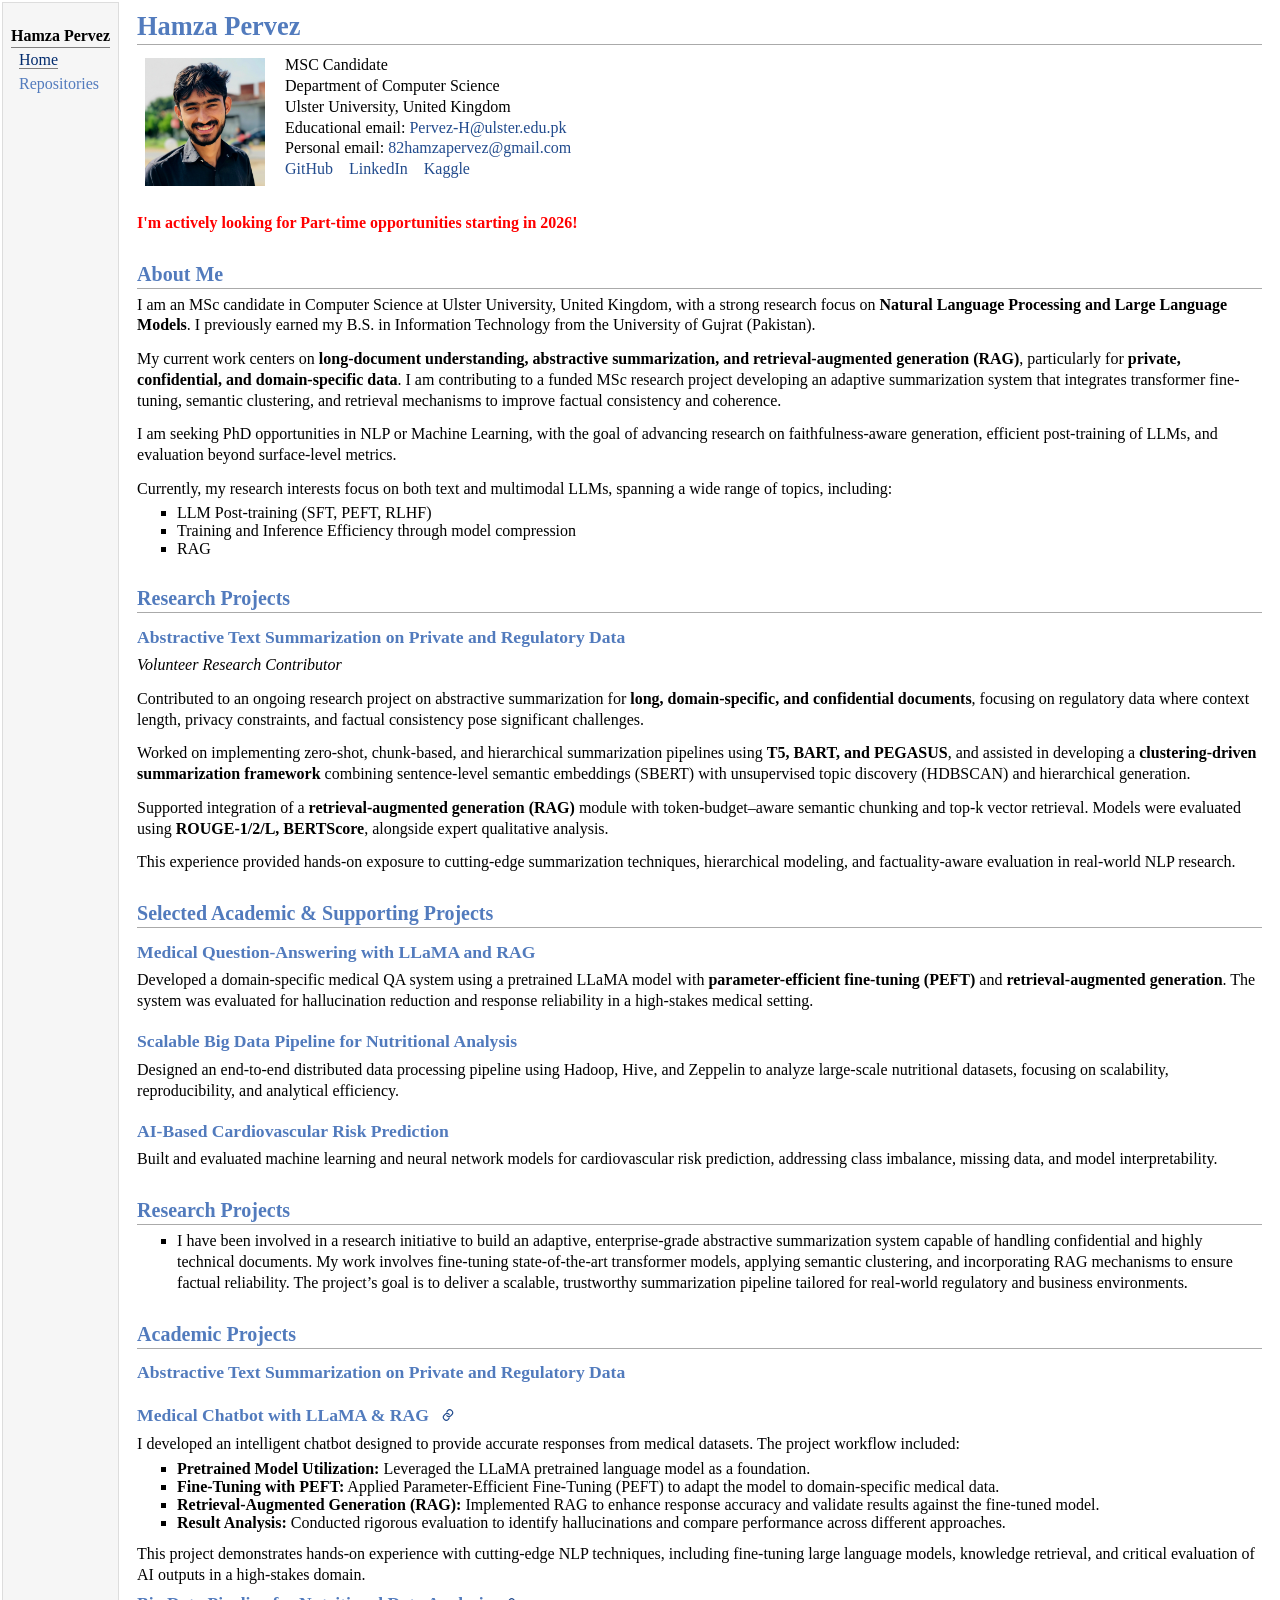
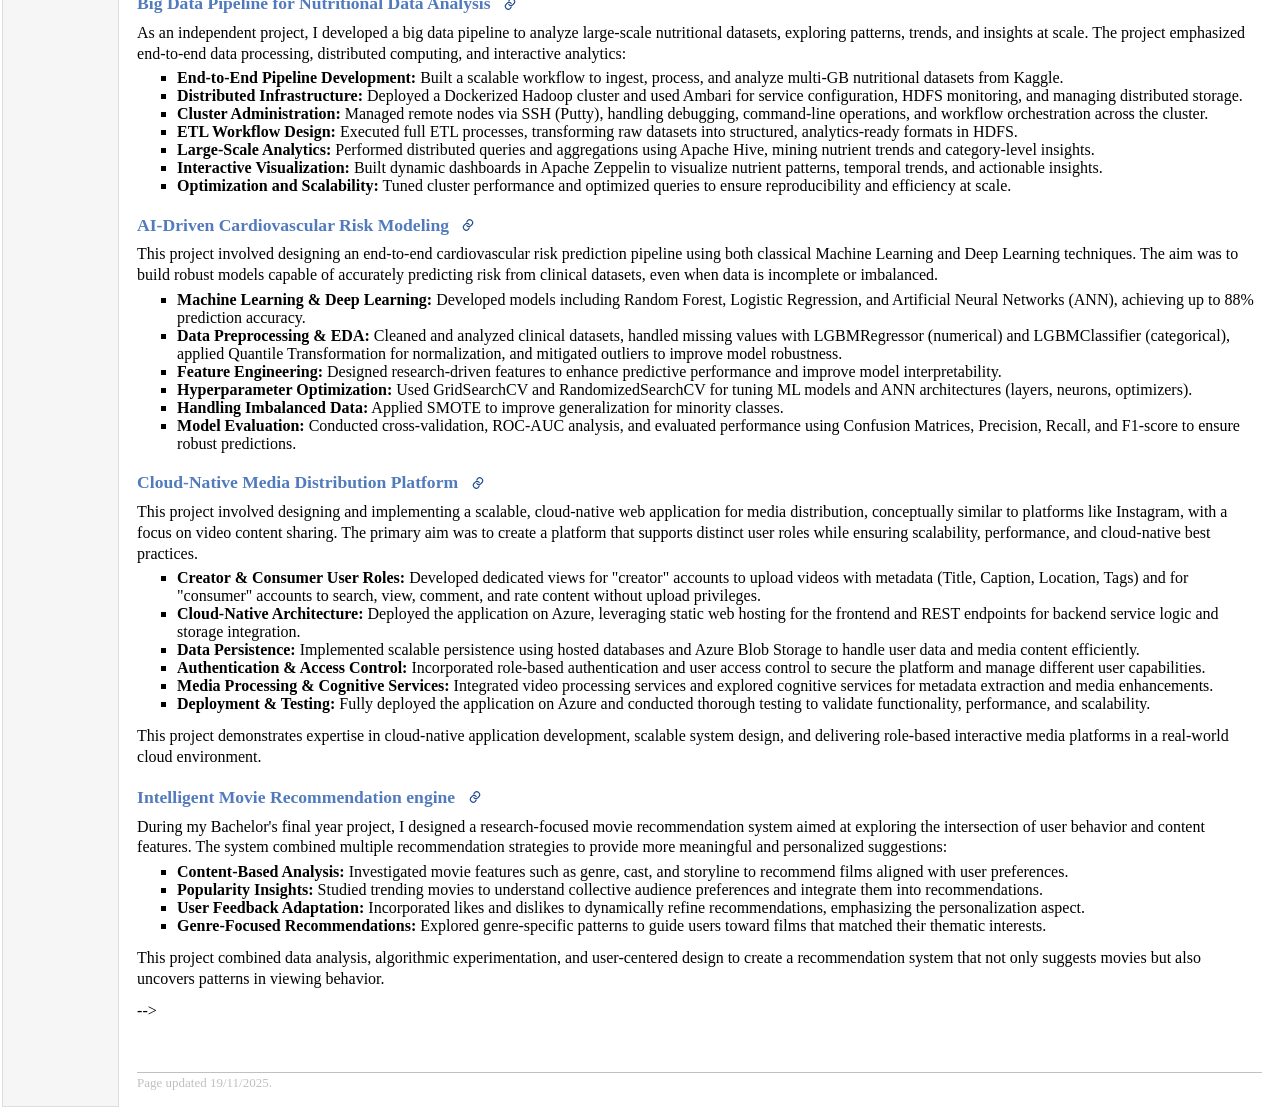
<file: index.html>
<!DOCTYPE html PUBLIC "-//W3C//DTD XHTML 1.1//EN"
  "http://www.w3.org/TR/xhtml11/DTD/xhtml11.dtd">
<html xmlns="http://www.w3.org/1999/xhtml" xml:lang="en">
<head>
<meta name="generator" content="jemdoc, see http://jemdoc.jaboc.net/" />
<meta http-equiv="Content-Type" content="text/html;charset=utf-8" />
<link rel="stylesheet" href="jemdoc.css" type="text/css" />
<title>Hamza Pervez</title>
</head>
<body>
<script type="text/javascript">

var gaJsHost = (("https:" == document.location.protocol) ? "https://ssl." : "http://www.");
document.write(unescape("%3Cscript src='" + gaJsHost + "google-analytics.com/ga.js' type='text/javascript'%3E%3C/script%3E"));
</script>
<script type="text/javascript">
try {
    var pageTracker = _gat._getTracker("UA-130203500-1");
    pageTracker._trackPageview();
} catch(err) {}</script>
<table summary="Table for page layout." id="tlayout">
<tr valign="top">
<td id="layout-menu">
<div class="menu-category">Hamza Pervez</div>
<div class="menu-item"><a href="index.html" class="current">Home</a></div>
<div class="menu-item"><a href="repositories.html">Repositories</a></div>
<!--<div class="menu-category">Research</div>-->
<!--<div class="menu-item"><a href="publications.html">Publications</a></div>-->
<!--<div class="menu-category">Teaching</div>-->
<!--<div class="menu-item"><a href="courses.html">Courses</a></div>-->
</td>
<td id="layout-content">
<h1>Hamza Pervez</h1>
<table class="imgtable"><tr><td>
<img src="profile.jpg" alt="Self" width="120" />&nbsp;</td>
<td align="left">
  <p>MSC Candidate <br />
  Department of Computer Science <br />
  Ulster University, United Kingdom<br />
  Educational email: <a href="mailto:Pervez-H@ulster.edu.pk">Pervez-H@ulster.edu.pk</a> <br />
  Personal email: <a href="mailto:82hamzapervez@gmail.com">82hamzapervez@gmail.com</a> <br />
  <a href="https://github.com/hamzapervez062">GitHub</a>&nbsp;&nbsp;&nbsp;&nbsp;<a href="https://www.linkedin.com/in/hamzapervez62/">LinkedIn</a>&nbsp;&nbsp;&nbsp;&nbsp;<a href="https://www.kaggle.com/hamza062/">Kaggle</a>
  </p>
</td></tr></table>
  <br />
<p><span style="color: red;"><b>I'm actively looking for Part-time opportunities starting in 2026!</b></span></p>
<h2>About Me</h2>
<p>
I am an MSc candidate in Computer Science at Ulster University, United Kingdom, with a strong research focus on
<b>Natural Language Processing and Large Language Models</b>. I previously earned my B.S. in Information Technology
from the University of Gujrat (Pakistan).
</p>

<p>
My current work centers on <b>long-document understanding, abstractive summarization, and retrieval-augmented
generation (RAG)</b>, particularly for <b>private, confidential, and domain-specific data</b>.
I am contributing to a funded MSc research project developing an adaptive summarization system that integrates
transformer fine-tuning, semantic clustering, and retrieval mechanisms to improve factual consistency and coherence.
</p>

<p>
I am seeking PhD opportunities in NLP or Machine Learning, with the goal of advancing research on
faithfulness-aware generation, efficient post-training of LLMs, and evaluation beyond surface-level metrics.
</p>
<p>Currently, my research interests focus on both text and multimodal LLMs, spanning a wide range of topics, including:</p>
<ul>
  <li>LLM Post-training (SFT, PEFT, RLHF)</li>
  <li>Training and Inference Efficiency through model compression </li>
  <li>RAG</li>
  
</ul> 

<!-- <h2>About Me</h2>
<p>
I am a MSc candidate in the Computer Science Department at Ulster University. I earned my B.S. in Information Technology from University of Gujrat (Pakistan). Currently contributing to a funded MSc research project developing an adaptive summarization system that integrates transformer models, semantic clustering, and RAG to improve factual consistency on confidential, domain-heavy datasets.
</p>
<p>Currently, my research interests focus on both text and multimodal LLMs, spanning a wide range of topics, including:</p>
<ul>
  <li>LLM Post-training (SFT, PEFT, RLHF)</li>
  <li>Training and Inference Efficiency through model compression </li>
  <li>RAG</li>
  
</ul> -->
<!-- <h2>News</h2> -->
  <!-- <p>09/21/2025: Our SharpZO work regrading efficient VLM fine-tuning is accepted on NeurIPS 2025! <a href="https://neurips.cc/virtual/2025/poster/118465"> [Link]</a> </p>  -->


<h2>Research Projects</h2>

<h3>Abstractive Text Summarization on Private and Regulatory Data</h3>
<p><i>Volunteer Research Contributor</i></p>

<p>
Contributed to an ongoing research project on abstractive summarization for
<b>long, domain-specific, and confidential documents</b>, focusing on regulatory data where
context length, privacy constraints, and factual consistency pose significant challenges.
</p>

<p>
Worked on implementing zero-shot, chunk-based, and hierarchical summarization pipelines
using <b>T5, BART, and PEGASUS</b>, and assisted in developing a
<b>clustering-driven summarization framework</b> combining sentence-level semantic embeddings (SBERT)
with unsupervised topic discovery (HDBSCAN) and hierarchical generation.
</p>

<p>
Supported integration of a <b>retrieval-augmented generation (RAG)</b> module with
token-budget–aware semantic chunking and top-k vector retrieval.
Models were evaluated using <b>ROUGE-1/2/L, BERTScore</b>, alongside expert qualitative analysis.
</p>

<p>
This experience provided hands-on exposure to cutting-edge summarization techniques,
hierarchical modeling, and factuality-aware evaluation in real-world NLP research.
</p>



<h2>Selected Academic & Supporting Projects</h2>
<h3>Medical Question-Answering with LLaMA and RAG</h3>
<p>
Developed a domain-specific medical QA system using a pretrained LLaMA model with
<b>parameter-efficient fine-tuning (PEFT)</b> and <b>retrieval-augmented generation</b>.
The system was evaluated for hallucination reduction and response reliability in a
high-stakes medical setting.
</p>

<h3>Scalable Big Data Pipeline for Nutritional Analysis</h3>
<p>
Designed an end-to-end distributed data processing pipeline using Hadoop, Hive, and Zeppelin
to analyze large-scale nutritional datasets, focusing on scalability, reproducibility,
and analytical efficiency.
</p>

<h3>AI-Based Cardiovascular Risk Prediction</h3>
<p>
Built and evaluated machine learning and neural network models for cardiovascular risk
prediction, addressing class imbalance, missing data, and model interpretability.
</p>































<h2>Research Projects</h2>
<!-- <p>Here are some of my projects:</p> -->
<ul>
  <li>
    <p>I have been involved in a research initiative to build an adaptive, enterprise-grade abstractive summarization system capable of handling confidential and highly technical documents. My work involves fine-tuning state-of-the-art transformer models, applying semantic clustering, and incorporating RAG mechanisms to ensure factual reliability. The project’s goal is to deliver a scalable, trustworthy summarization pipeline tailored for real-world regulatory and business environments.  </p>
  </li>
</ul>
<h2>Academic Projects</h2>
<h3>Abstractive Text Summarization on Private and Regulatory Data</h3>


<!-- <p>Here are some of my projects:</p> -->
<h3>Medical Chatbot with LLaMA & RAG <a href="#" class="proj-link" title="Link (add later)" aria-label="Project link" style="text-decoration:none; margin-left:8px; vertical-align:middle;"><svg xmlns="http://www.w3.org/2000/svg" width="14" height="14" viewBox="0 0 24 24" fill="none" stroke="currentColor" stroke-width="2" stroke-linecap="round" stroke-linejoin="round" role="img" aria-hidden="true"><path d="M10 13a5 5 0 0 0 7.07 0l1.41-1.41a5 5 0 0 0-7.07-7.07L10 6.93"/><path d="M14 11a5 5 0 0 0-7.07 0L5.52 12.41a5 5 0 0 0 7.07 7.07L14 17.07"/></svg></a></h3>
  <p>I developed an intelligent chatbot designed to provide accurate responses from medical datasets. The project workflow included:</p>
  <ul>
    <li><strong>Pretrained Model Utilization:</strong> Leveraged the LLaMA pretrained language model as a foundation.</li>
    <li><strong>Fine-Tuning with PEFT:</strong> Applied Parameter-Efficient Fine-Tuning (PEFT) to adapt the model to domain-specific medical data.</li>
    <li><strong>Retrieval-Augmented Generation (RAG):</strong> Implemented RAG to enhance response accuracy and validate results against the fine-tuned model.</li>
    <li><strong>Result Analysis:</strong> Conducted rigorous evaluation to identify hallucinations and compare performance across different approaches.</li>
  </ul>
  <p>This project demonstrates hands-on experience with cutting-edge NLP techniques, including fine-tuning large language models, knowledge retrieval, and critical evaluation of AI outputs in a high-stakes domain.</p>
<div class="project">
  <h3>Big Data Pipeline for Nutritional Data Analysis <a href="#" class="proj-link" title="Link (add later)" aria-label="Project link" style="text-decoration:none; margin-left:8px; vertical-align:middle;"><svg xmlns="http://www.w3.org/2000/svg" width="14" height="14" viewBox="0 0 24 24" fill="none" stroke="currentColor" stroke-width="2" stroke-linecap="round" stroke-linejoin="round" role="img" aria-hidden="true"><path d="M10 13a5 5 0 0 0 7.07 0l1.41-1.41a5 5 0 0 0-7.07-7.07L10 6.93"/><path d="M14 11a5 5 0 0 0-7.07 0L5.52 12.41a5 5 0 0 0 7.07 7.07L14 17.07"/></svg></a></h3>
  <p>As an independent project, I developed a big data pipeline to analyze large-scale nutritional datasets, exploring patterns, trends, and insights at scale. The project emphasized end-to-end data processing, distributed computing, and interactive analytics:</p>
  <ul>
    <li><strong>End-to-End Pipeline Development:</strong> Built a scalable workflow to ingest, process, and analyze multi-GB nutritional datasets from Kaggle.</li>
    <li><strong>Distributed Infrastructure:</strong> Deployed a Dockerized Hadoop cluster and used Ambari for service configuration, HDFS monitoring, and managing distributed storage.</li>
    <li><strong>Cluster Administration:</strong> Managed remote nodes via SSH (Putty), handling debugging, command-line operations, and workflow orchestration across the cluster.</li>
    <li><strong>ETL Workflow Design:</strong> Executed full ETL processes, transforming raw datasets into structured, analytics-ready formats in HDFS.</li>
    <li><strong>Large-Scale Analytics:</strong> Performed distributed queries and aggregations using Apache Hive, mining nutrient trends and category-level insights.</li>
    <li><strong>Interactive Visualization:</strong> Built dynamic dashboards in Apache Zeppelin to visualize nutrient patterns, temporal trends, and actionable insights.</li>
    <li><strong>Optimization and Scalability:</strong> Tuned cluster performance and optimized queries to ensure reproducibility and efficiency at scale.</li>
  </ul>

  <h3>AI-Driven Cardiovascular Risk Modeling <a href="https://www.kaggle.com/code/hamza062/heart-disease-prediction-ml-88-accuracy" class="proj-link" title="Click to view" aria-label="Project link" style="text-decoration:none; margin-left:8px; vertical-align:middle;"><svg xmlns="http://www.w3.org/2000/svg" width="14" height="14" viewBox="0 0 24 24" fill="none" stroke="currentColor" stroke-width="2" stroke-linecap="round" stroke-linejoin="round" role="img" aria-hidden="true"><path d="M10 13a5 5 0 0 0 7.07 0l1.41-1.41a5 5 0 0 0-7.07-7.07L10 6.93"/><path d="M14 11a5 5 0 0 0-7.07 0L5.52 12.41a5 5 0 0 0 7.07 7.07L14 17.07"/></svg></a></h3>
  <p>This project involved designing an end-to-end cardiovascular risk prediction pipeline using both classical Machine Learning and Deep Learning techniques. The aim was to build robust models capable of accurately predicting risk from clinical datasets, even when data is incomplete or imbalanced.</p>
  <ul>
    <li><strong>Machine Learning & Deep Learning:</strong> Developed models including Random Forest, Logistic Regression, and Artificial Neural Networks (ANN), achieving up to 88% prediction accuracy.</li>
    <li><strong>Data Preprocessing & EDA:</strong> Cleaned and analyzed clinical datasets, handled missing values with LGBMRegressor (numerical) and LGBMClassifier (categorical), applied Quantile Transformation for normalization, and mitigated outliers to improve model robustness.</li>
    <li><strong>Feature Engineering:</strong> Designed research-driven features to enhance predictive performance and improve model interpretability.</li>
    <li><strong>Hyperparameter Optimization:</strong> Used GridSearchCV and RandomizedSearchCV for tuning ML models and ANN architectures (layers, neurons, optimizers).</li>
    <li><strong>Handling Imbalanced Data:</strong> Applied SMOTE to improve generalization for minority classes.</li>
    <li><strong>Model Evaluation:</strong> Conducted cross-validation, ROC-AUC analysis, and evaluated performance using Confusion Matrices, Precision, Recall, and F1-score to ensure robust predictions.</li>
  </ul>




  <h3>Cloud-Native Media Distribution Platform <a href="#" class="proj-link" title="Link (add later)" aria-label="Project link" style="text-decoration:none; margin-left:8px; vertical-align:middle;"><svg xmlns="http://www.w3.org/2000/svg" width="14" height="14" viewBox="0 0 24 24" fill="none" stroke="currentColor" stroke-width="2" stroke-linecap="round" stroke-linejoin="round" role="img" aria-hidden="true"><path d="M10 13a5 5 0 0 0 7.07 0l1.41-1.41a5 5 0 0 0-7.07-7.07L10 6.93"/><path d="M14 11a5 5 0 0 0-7.07 0L5.52 12.41a5 5 0 0 0 7.07 7.07L14 17.07"/></svg></a></h3>
  <p>This project involved designing and implementing a scalable, cloud-native web application for media distribution, conceptually similar to platforms like Instagram, with a focus on video content sharing. The primary aim was to create a platform that supports distinct user roles while ensuring scalability, performance, and cloud-native best practices.</p>
  <ul>
    <li><strong>Creator & Consumer User Roles:</strong> Developed dedicated views for "creator" accounts to upload videos with metadata (Title, Caption, Location, Tags) and for "consumer" accounts to search, view, comment, and rate content without upload privileges.</li>
    <li><strong>Cloud-Native Architecture:</strong> Deployed the application on Azure, leveraging static web hosting for the frontend and REST endpoints for backend service logic and storage integration.</li>
    <li><strong>Data Persistence:</strong> Implemented scalable persistence using hosted databases and Azure Blob Storage to handle user data and media content efficiently.</li>
    <li><strong>Authentication & Access Control:</strong> Incorporated role-based authentication and user access control to secure the platform and manage different user capabilities.</li>
    <li><strong>Media Processing & Cognitive Services:</strong> Integrated video processing services and explored cognitive services for metadata extraction and media enhancements.</li>
    <li><strong>Deployment & Testing:</strong> Fully deployed the application on Azure and conducted thorough testing to validate functionality, performance, and scalability.</li>
  </ul>
  <p>This project demonstrates expertise in cloud-native application development, scalable system design, and delivering role-based interactive media platforms in a real-world cloud environment.</p>
  <!-- <p><strong>Tools & Technologies:</strong> Azure, Blob Storage, REST APIs, HTML/CSS/JS, Role-Based Authentication, Media Processing Services</p> -->




<h3>Intelligent Movie Recommendation engine <a href="#" class="proj-link" title="Link (add later)" aria-label="Project link" style="text-decoration:none; margin-left:8px; vertical-align:middle;"><svg xmlns="http://www.w3.org/2000/svg" width="14" height="14" viewBox="0 0 24 24" fill="none" stroke="currentColor" stroke-width="2" stroke-linecap="round" stroke-linejoin="round" role="img" aria-hidden="true"><path d="M10 13a5 5 0 0 0 7.07 0l1.41-1.41a5 5 0 0 0-7.07-7.07L10 6.93"/><path d="M14 11a5 5 0 0 0-7.07 0L5.52 12.41a5 5 0 0 0 7.07 7.07L14 17.07"/></svg></a></h3>
  <p>During my Bachelor's final year project, I designed a research-focused movie recommendation system aimed at exploring the intersection of user behavior and content features. The system combined multiple recommendation strategies to provide more meaningful and personalized suggestions:</p>
  <ul>
    <li><strong>Content-Based Analysis:</strong> Investigated movie features such as genre, cast, and storyline to recommend films aligned with user preferences.</li>
    <li><strong>Popularity Insights:</strong> Studied trending movies to understand collective audience preferences and integrate them into recommendations.</li>
    <li><strong>User Feedback Adaptation:</strong> Incorporated likes and dislikes to dynamically refine recommendations, emphasizing the personalization aspect.</li>
    <li><strong>Genre-Focused Recommendations:</strong> Explored genre-specific patterns to guide users toward films that matched their thematic interests.</li>
  </ul>
  <p>This project combined data analysis, algorithmic experimentation, and user-centered design to create a recommendation system that not only suggests movies but also uncovers patterns in viewing behavior.</p> -->

</div>




    <div id="footer">
<div id="footer-text">
Page updated 19/11/2025.
<div id="clustrmaps-wrap" style="margin-top:6px;">
  <script type="text/javascript" id="clstr_globe" src="//clustrmaps.com/globe.js?d=owPbWRk8hb67UImhINQ6jcBCU8iJPxtMUr80nr6kZyE"></script>
</div>
</div>


</div>
</td>
</tr>
</table>
</body>
</html>
</file>
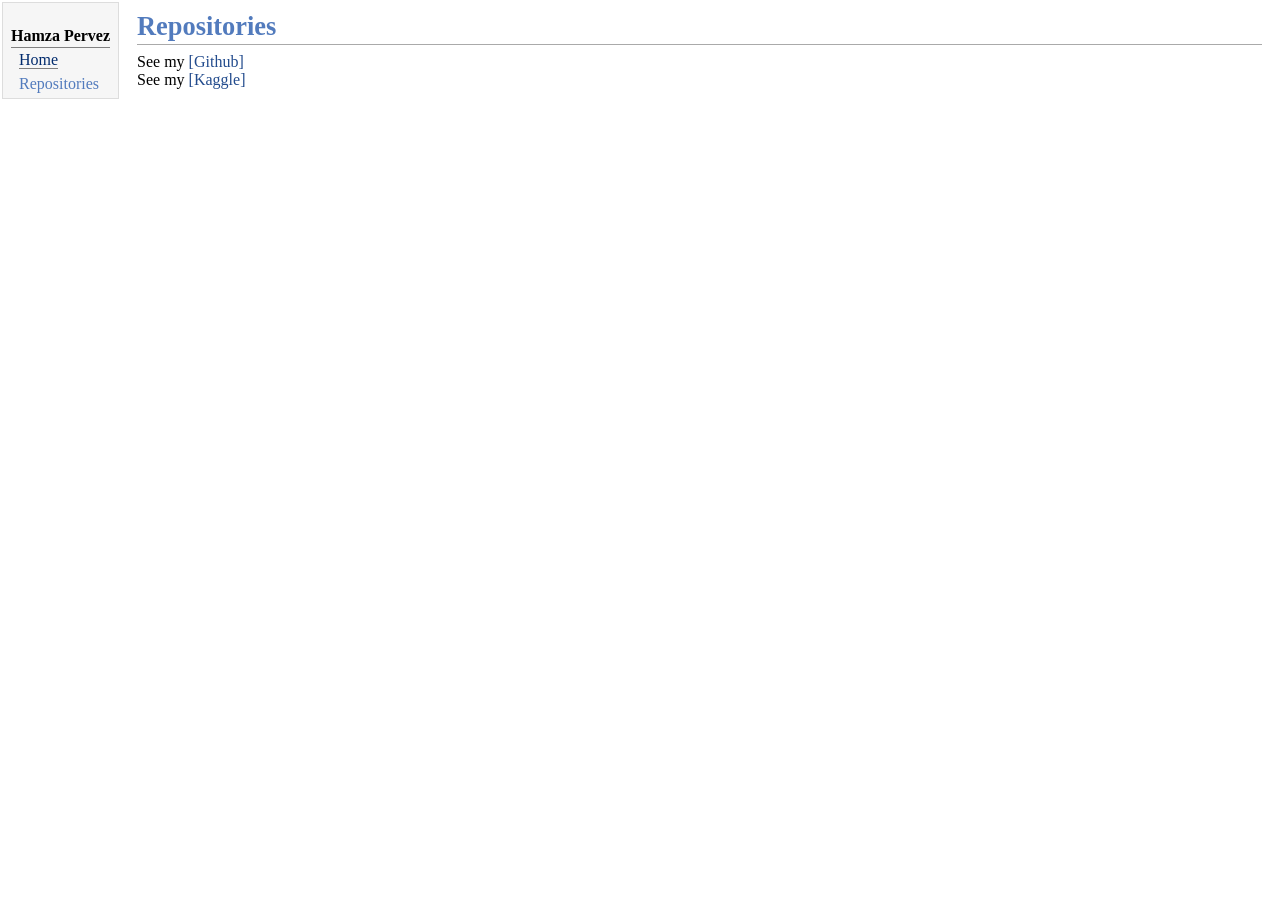
<file: repositories.html>
<!DOCTYPE html PUBLIC "-//W3C//DTD XHTML 1.1//EN"
  "http://www.w3.org/TR/xhtml11/DTD/xhtml11.dtd">
<html xmlns="http://www.w3.org/1999/xhtml" xml:lang="en">
<head>
<meta name="generator" content="jemdoc, see http://jemdoc.jaboc.net/" />
<meta http-equiv="Content-Type" content="text/html;charset=utf-8" />
<link rel="stylesheet" href="jemdoc.css" type="text/css" />
<title></title>
</head>
<body>
<script type="text/javascript">
var gaJsHost = (("https:" == document.location.protocol) ? "https://ssl." : "http://www.");
document.write(unescape("%3Cscript src='" + gaJsHost + "google-analytics.com/ga.js' type='text/javascript'%3E%3C/script%3E"));
</script>
<script type="text/javascript">
try {
    var pageTracker = _gat._getTracker("UA-130203500-1");
    pageTracker._trackPageview();
} catch(err) {}</script>
<table summary="Table for page layout." id="tlayout">
<tr valign="top">
<td id="layout-menu">
<div class="menu-category">Hamza Pervez</div>
<div class="menu-item"><a href="index.html" class="current">Home</a></div>
<div class="menu-item"><a href="repositories.html">Repositories</a></div>
</td>
<td id="layout-content">
<h1>Repositories</h1>
    See my <a href="https://github.com/hamzapervez062"> [Github]</a><br>
    See my <a href="https://www.kaggle.com/hamza062/"> [Kaggle]</a>
<!--<p>LoRETTA: Ultra Parameter-efficient fine-tuning for Large Language Models</p>-->
</td>
</tr>
</table>
</body>
</html>
</file>
<file: jemdoc.css>
/* Default css file for jemdoc. */

table#tlayout {
	border: none;
	border-collapse: separate;
	background: white;
}

body {
	background: white;
	font-family: Georgia, serif;
	padding-bottom: 8px;
	margin: 0;
}

#layout-menu {
	background: #f6f6f6;
	border: 1px solid #dddddd;
	padding-top: 0.5em;
	padding-left: 8px;
	padding-right: 8px;
	font-size: 1.0em;
	width: auto;
	white-space: nowrap;
	text-align: left;
	vertical-align: top;
}

#layout-menu td {
	background: #f4f4f4;
	vertical-align: top;
}

#layout-content {
	padding-top: 1.0em;
	padding-left: 1.0em;
	padding-right: 1.0em;
	border: none;
	background: white;
	text-align: left;
	vertical-align: top;
	min-width: 400px;
	width: 1500px;
}

#layout-menu a {
	line-height: 1.5em;
	margin-left: 0.5em;
}

tt {
	background: #ffffdd;
}

pre, tt {
	font-size: 90%;
	font-family: monaco, monospace;
}

a, a > tt {
	color: #224b8d;
	text-decoration: none;
}

a:hover {
	border-bottom: 1px gray dotted;
}

#layout-menu a.current:link, #layout-menu a.current:visited {
	color: #022b6d;
	border-bottom: 1px gray solid;
}
#layout-menu a:link, #layout-menu a:visited, #layout-menu a:hover {
	color: #527bbd;
	text-decoration: none;
}
#layout-menu a:hover {
	text-decoration: none;
}

div.menu-category {
	border-bottom: 1px solid gray;
	margin-top: 0.8em;
	padding-top: 0.2em;
	padding-bottom: 0.1em;
	font-weight: bold;
}

div.menu-item {
	padding-left: 16px;
	text-indent: -16px;
}

div#toptitle {
	padding-bottom: 0.2em;
	margin-bottom: 1.5em;
	border-bottom: 3px double gray;
}

/* Reduce space if we begin the page with a title. */
div#toptitle + h2, div#toptitle + h3 {
	margin-top: -0.7em;
}

div#subtitle {
	margin-top: 0.0em;
	margin-bottom: 0.0em;
	padding-top: 0em;
	padding-bottom: 0.1em;
}

em {
	font-style: italic;
}

strong {
	font-weight: bold;
}


h1, h2, h3 {
	color: #527bbd;
	margin-top: 0.7em;
	margin-bottom: 0.3em;
	padding-bottom: 0.2em;
	line-height: 1.0;
	padding-top: 0.5em;
	border-bottom: 1px solid #aaaaaa;
}

h1 {
	font-size: 165%;
}

h2 {
	padding-top: 0.8em;
	font-size: 125%;
}

h2 + h3 {
	padding-top: 0.2em;
}

h3 {
	font-size: 110%;
	border-bottom: none;
}

p {
	margin-top: 0.0em;
	margin-bottom: 0.8em;
	padding: 0;
	line-height: 1.3;
}

pre {
	padding: 0;
	margin: 0;
}

div#footer {
	font-size: small;
	border-top: 1px solid #c0c0c0;
	padding-top: 0.1em;
	margin-top: 4.0em;
	color: #c0c0c0;
}

div#footer a {
	color: #80a0b0;
}

div#footer-text {
	float: left;
	padding-bottom: 8px;
}

ul, ol, dl {
	margin-top: 0.2em;
	padding-top: 0;
	margin-bottom: 0.8em;
}

dt {
	margin-top: 0.5em;
	margin-bottom: 0;
}

dl {
	margin-left: 20px;
}

dd {
	color: #222222;
}

dd > *:first-child {
	margin-top: 0;
}

ul {
	list-style-position: outside;
	list-style-type: square;
}

p + ul, p + ol {
	margin-top: -0.5em;
}

li ul, li ol {
	margin-top: -0.3em;
}

ol {
	list-style-position: outside;
	list-style-type: decimal;
}

li p, dd p {
	margin-bottom: 0.3em;
}


ol ol {
	list-style-type: lower-alpha;
}

ol ol ol {
	list-style-type: lower-roman;
}

p + div.codeblock {
	margin-top: -0.6em;
}

div.codeblock, div.infoblock {
	margin-right: 0%;
	margin-top: 1.2em;
	margin-bottom: 1.3em;
}

div.blocktitle {
	font-weight: bold;
	color: #cd7b62;
	margin-top: 1.2em;
	margin-bottom: 0.1em;
}

div.blockcontent {
	border: 1px solid silver;
	padding: 0.3em 0.5em;
}

div.infoblock > div.blockcontent {
	background: #ffffee;
}

div.blockcontent p + ul, div.blockcontent p + ol {
	margin-top: 0.4em;
}

div.infoblock p {
	margin-bottom: 0em;
}

div.infoblock li p, div.infoblock dd p {
	margin-bottom: 0.5em;
}

div.infoblock p + p {
	margin-top: 0.8em;
}

div.codeblock > div.blockcontent {
	background: #f6f6f6;
}

span.pycommand {
	color: #000070;
}

span.statement {
	color: #008800;
}
span.builtin {
	color: #000088;
}
span.special {
	color: #990000;
}
span.operator {
	color: #880000;
}
span.error {
	color: #aa0000;
}
span.comment, span.comment > *, span.string, span.string > * {
	color: #606060;
}

@media print {
	#layout-menu {
		display: none;
	}

}

#fwtitle {
	margin: 2px;
}

#fwtitle #toptitle {
	padding-left: 0.5em;
	margin-bottom: 0.5em;
}

#layout-content h1:first-child, #layout-content h2:first-child, #layout-content h3:first-child {
	margin-top: -0.7em;
}

div#toptitle h1, #layout-content div#toptitle h1 {
	margin-bottom: 0.0em;
	padding-bottom: 0.1em;
	padding-top: 0;
	margin-top: 0.5em;
	border-bottom: none;
}

img.eq {
	padding: 0;
	padding-left: 0.1em;
	padding-right: 0.1em;
	margin: 0;
}

img.eqwl {
	padding-left: 2em;
	padding-top: 0.6em;
	padding-bottom: 0.2em;
	margin: 0;
}

table {
	border: 2px solid black;
	border-collapse: collapse;
}

td {
	padding: 2px;
	padding-left: 0.5em;
	padding-right: 0.5em;
	text-align: center;
	border: 1px solid gray;
}

table + table {
	margin-top: 1em;
}

tr.heading {
	font-weight: bold;
	border-bottom: 2px solid black;
}

img {
	border: none;
}

table.imgtable, table.imgtable td {
	border: none;
	text-align: left;
}
</file>
